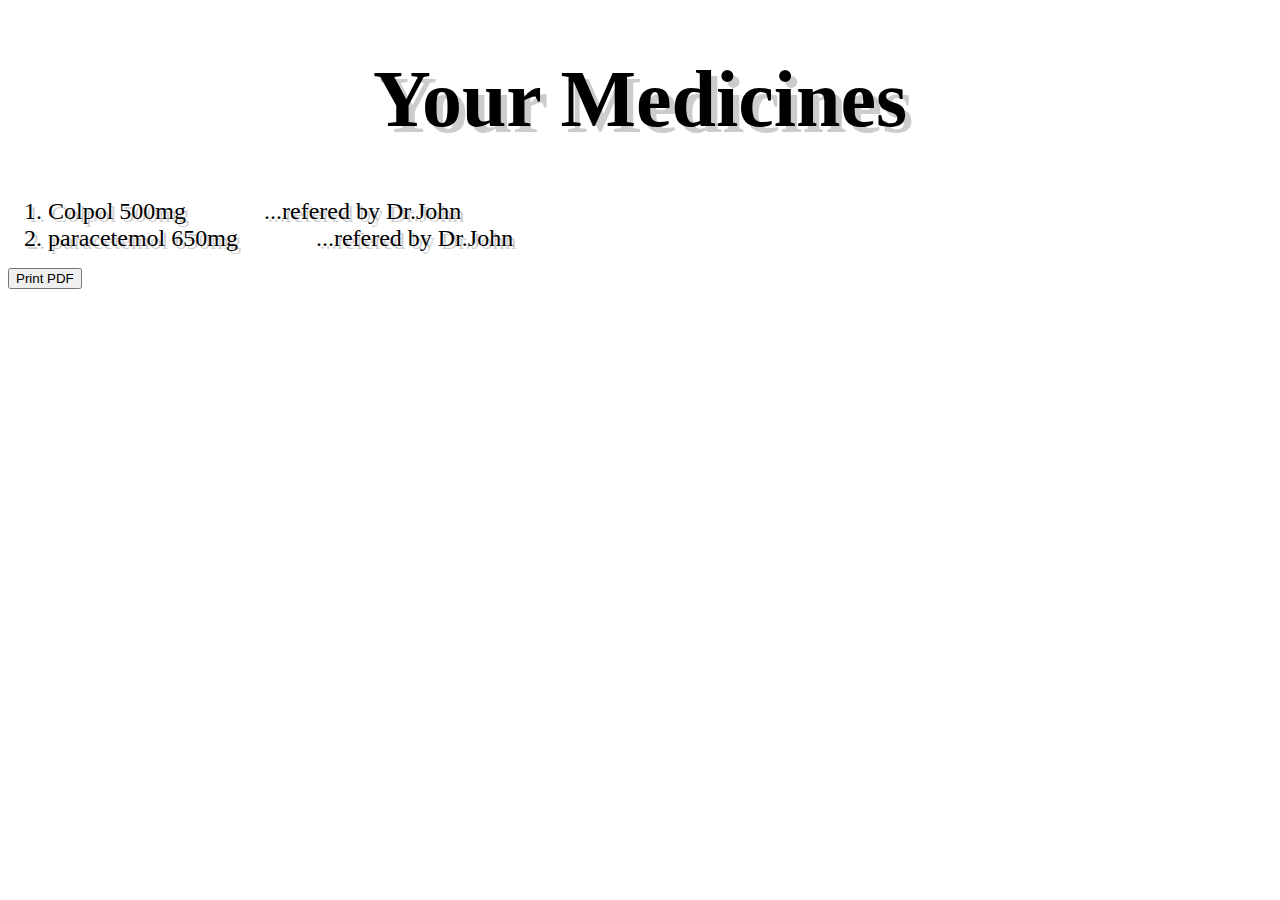
<file: abc.html>
<!DOCTYPE html>
<html lang="en">
<head>
    <meta charset="UTF-8">
    <meta name="viewport" content="width=device-width, initial-scale=1.0">
    <title>Medicine</title>
    <link rel="stylesheet" href="abc.css">
</head>
<body>
    <h1>Your Medicines</h1>
    <ol>
        <li>Colpol 500mg &nbsp;&nbsp;&nbsp;&nbsp;&nbsp;&nbsp;&nbsp;&nbsp;&nbsp;&nbsp;&nbsp;&nbsp;...refered by Dr.John</li>
        <li>paracetemol 650mg &nbsp;&nbsp;&nbsp;&nbsp;&nbsp;&nbsp;&nbsp;&nbsp;&nbsp;&nbsp;&nbsp;&nbsp;...refered by Dr.John</li>

    </ol>
    <button onclick="window.print()">Print PDF</button>
</body>
</html>
</file>
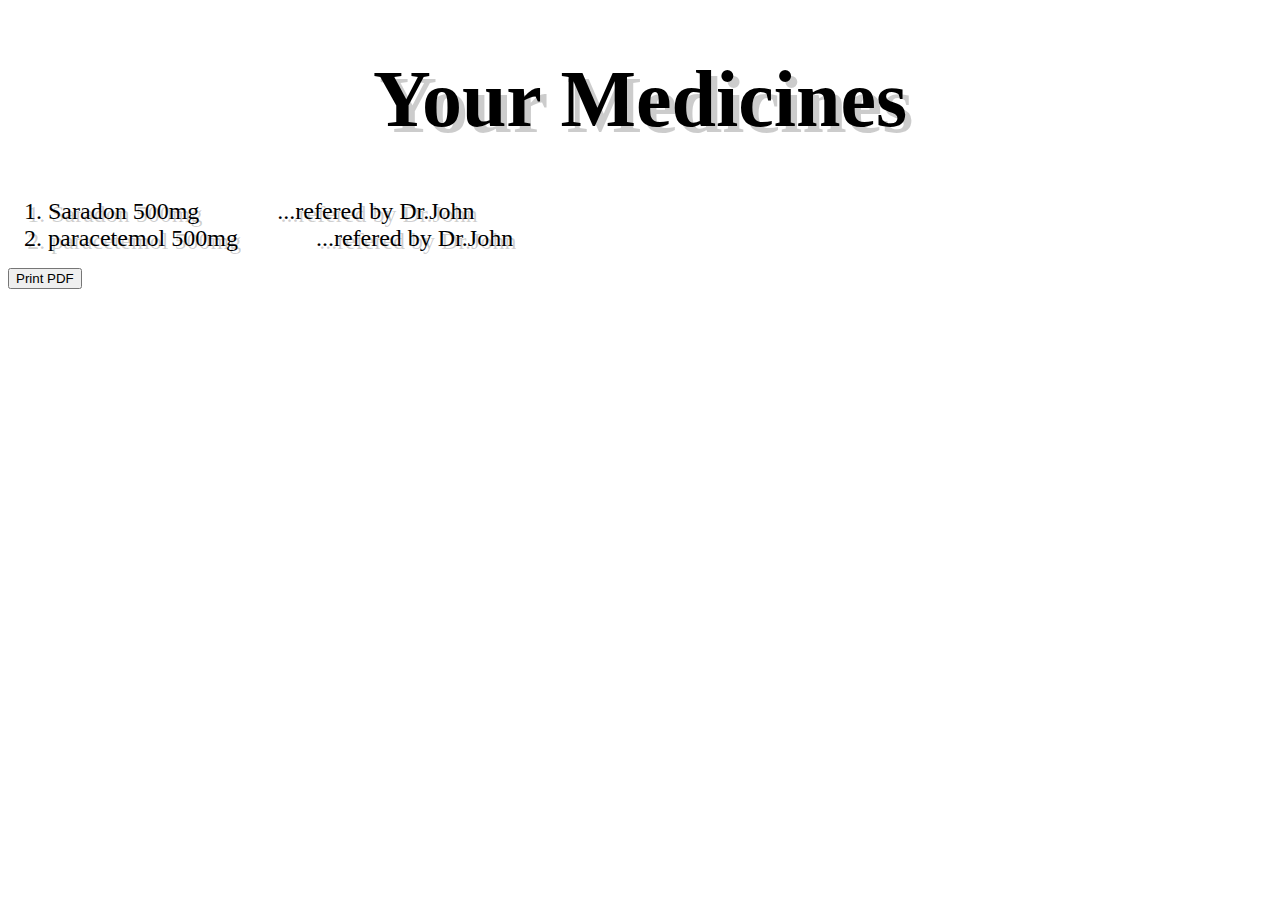
<file: abc2.html>
<!DOCTYPE html>
<html lang="en">
<head>
    <meta charset="UTF-8">
    <meta name="viewport" content="width=device-width, initial-scale=1.0">
    <title>Fever</title>
    <link rel="stylesheet" href="abc.css">
</head>
<body>
    <h1>Your Medicines</h1>
    <ol>
        <li>Saradon 500mg &nbsp;&nbsp;&nbsp;&nbsp;&nbsp;&nbsp;&nbsp;&nbsp;&nbsp;&nbsp;&nbsp;&nbsp;...refered by Dr.John</li>
        <li>paracetemol 500mg &nbsp;&nbsp;&nbsp;&nbsp;&nbsp;&nbsp;&nbsp;&nbsp;&nbsp;&nbsp;&nbsp;&nbsp;...refered by Dr.John</li>
    </ol>
    <button onclick="window.print()">Print PDF</button>
</body>
</html>
</file>
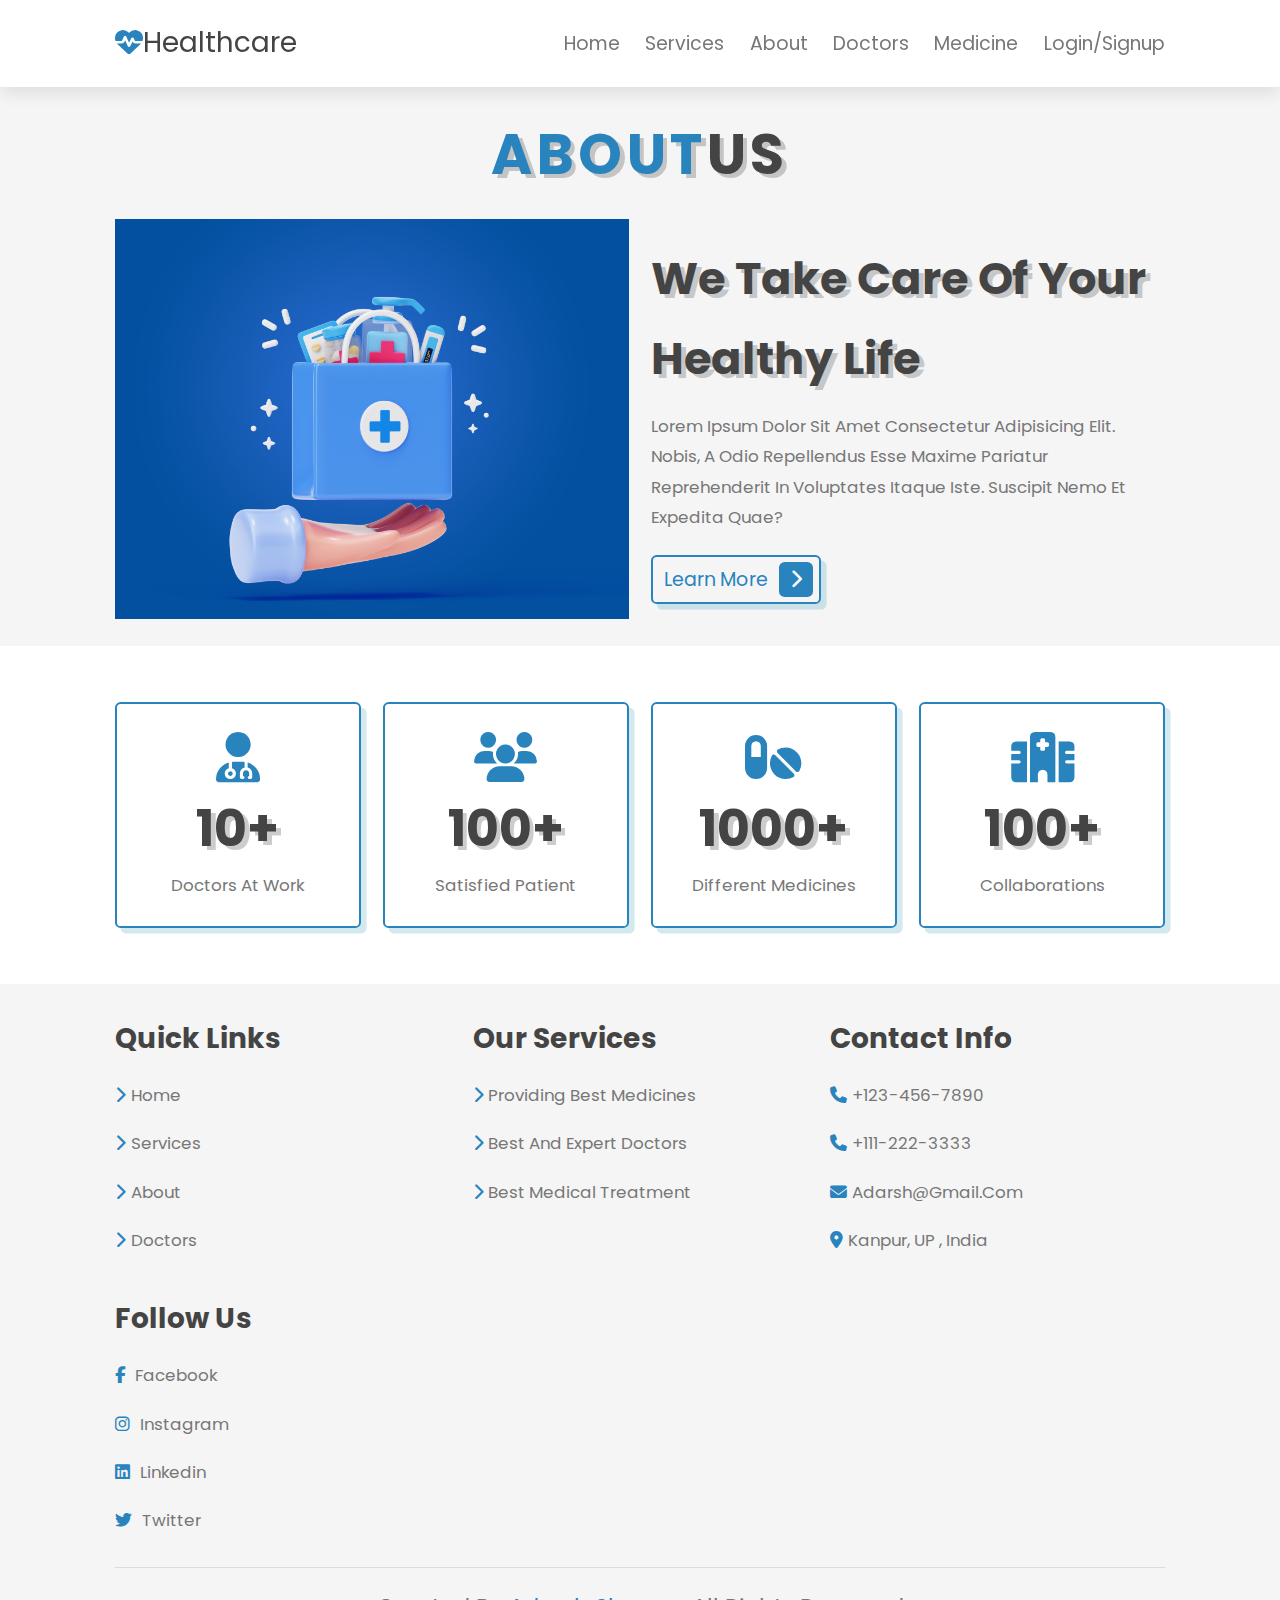
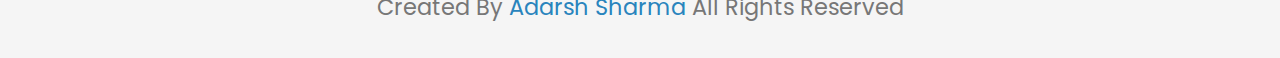
<file: about.html>
<!DOCTYPE html>
<html lang="en">
<head>
    <meta charset="UTF-8">
    <meta name="viewport" content="width=device-width, initial-scale=1.0">
    <title>About</title>

    <!-- font Awesome -->
    <link rel="stylesheet" href="https://cdnjs.cloudflare.com/ajax/libs/font-awesome/6.5.1/css/all.min.css">
    <!-- css file -->
    <link rel="stylesheet" href="style.css">
</head>
<body>

    <!-- Header Section Start Here -->

    <header class="header">
    <a href="#" class="logo"><i class="fas fa-heartbeat"></i>Healthcare</a>

    <nav class="navbar">
     <a href="index.html">Home</a>
     <a href="services.html">Services</a>
     <a href="about.html">About</a>
     <a href="doctor.html">Doctors</a>
     <a href="Medicine.html">Medicine</a>
     <a href="login.html">Login/Signup</a>
    </nav>
    
    <div id="menu-btn" class="fas fa-bars"></div>

</header>

    <!-- about section  -->

    <section class="about service" id="about">
     <h1 class="heading"><span>About</span>Us</h1>
     <div class="row">

      <div class="image">
        <img src="image/9491760.jpg" alt="">
      </div>

      <div class="content">
        <h3>We take care of your healthy life</h3>
        <p>Lorem ipsum dolor sit amet consectetur adipisicing elit. Nobis, a odio repellendus esse maxime pariatur reprehenderit in voluptates itaque iste. Suscipit nemo et expedita quae?</p>
        <a href="#" class="btn">  Learn More <span class="fas fa-chevron-right"></span> </a>
      </div>

     </div>

    </section>

     <!-- icons section  -->

     <section class="icons-container">
        <div class="icons">
          <i class="fas fa-user-md"></i>
          <h3>10+</h3>
          <p>Doctors at work</p>
        </div>

        <div class="icons">
          <i class="fas fa-users"></i>
          <h3>100+</h3>
          <p>Satisfied Patient</p>
        </div>

        <div class="icons">
          <i class="fas fa-pills"></i>
          <h3>1000+</h3>
          <p>Different Medicines</p>
        </div>

        <div class="icons">
          <i class="fas fa-hospital"></i>
          <h3>100+</h3>
          <p>Collaborations</p>
        </div>
      </section>


   <!-- footer section -->

   <section class="footer">
    <div class="box-container">
      <div class="box">
        <h3>Quick Links</h3>
        <a href="#"><i class="fas fa-chevron-right"></i>Home</a>
        <a href="#"><i class="fas fa-chevron-right"></i>Services</a>
        <a href="#"><i class="fas fa-chevron-right"></i>About</a>
        <a href="#"><i class="fas fa-chevron-right"></i>Doctors</a>
      </div>

      <div class="box">
      <h3>Our Services</h3>
      <a href="#"><i class="fas fa-chevron-right"></i>Providing Best Medicines</a>
      <a href="#"><i class="fas fa-chevron-right"></i>Best and expert Doctors</a>
      <a href="#"><i class="fas fa-chevron-right"></i>Best medical Treatment</a>
      
       </div>

    <div class="box">
    <h3>Contact Info</h3>
    <a href="#"><i class="fas fa-phone"></i>+123-456-7890</a>
    <a href="#"><i class="fas fa-phone"></i>+111-222-3333</a>
    <a href="#"><i class="fas fa-envelope"></i>adarsh@gmail.com</a>
    <a href="#"><i class="fas fa-location-dot"></i>Kanpur, UP , India</a>
    </div>

    <div class="box">
    <h3>Follow Us</h3>
    <a href="#"><i  class="fab fa-facebook-f"></i> Facebook</a>
    <a href="#"><i  class="fab fa-instagram"></i> Instagram</a>
    <a href="#"><i  class="fab fa-linkedin"></i> Linkedin</a>
    <a href="#"><i  class="fab fa-twitter"></i> Twitter</a>
    </div>

    </div>

    <div class="credit">Created By <span>Adarsh Sharma</span> all rights reserved</div>
    </section>










<!-- js file -->
<script src="script.js"></script>
</body>
</html>
</file>
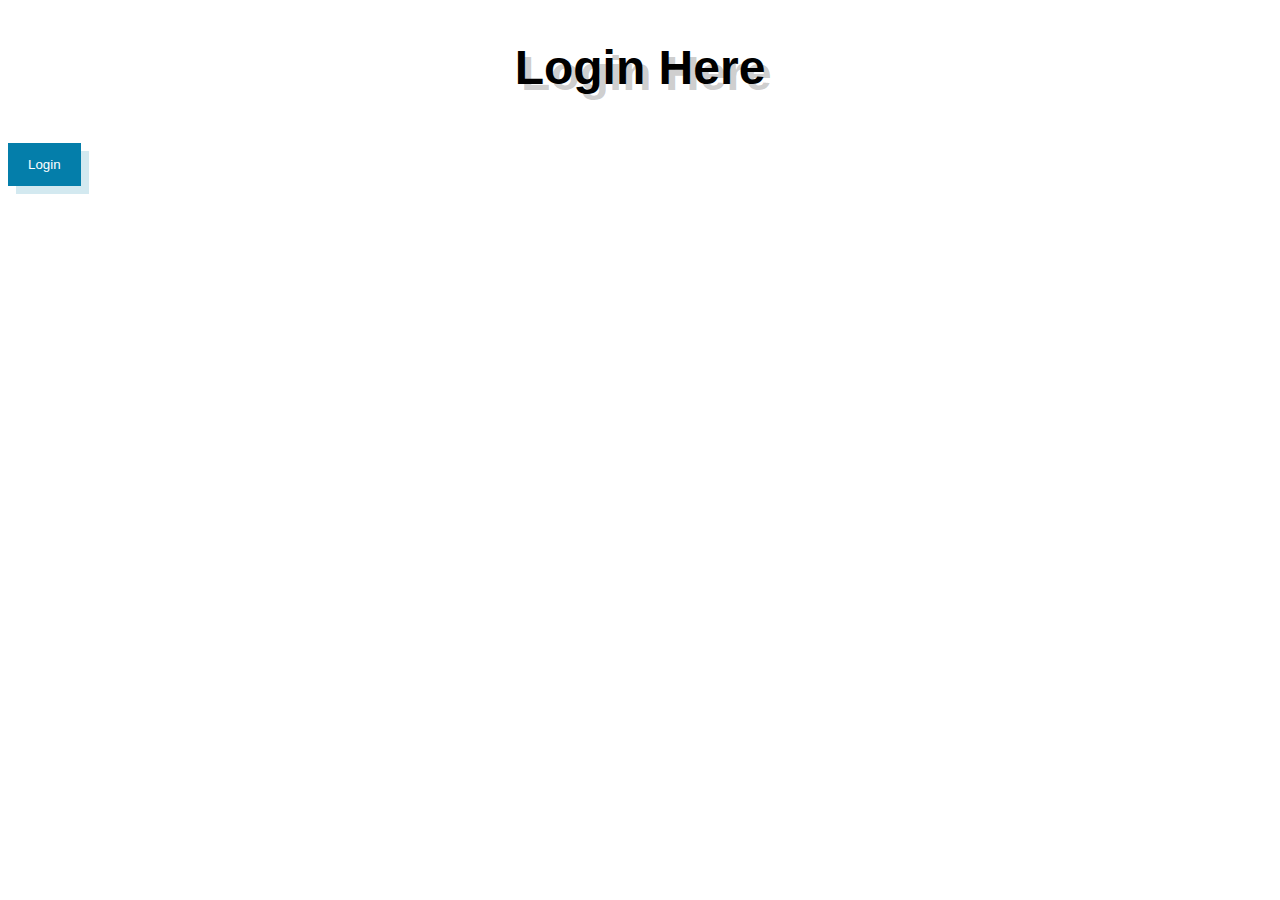
<file: login.html>
<!DOCTYPE html>
<html>
<head>
<meta name="viewport" content="width=device-width, initial-scale=1">
<title>login</title>
<style>
body {font-family: Arial, Helvetica, sans-serif;}

/* Full-width input fields */
input[type=text], input[type=password] {
  width: 100%;
  padding: 12px 20px;
  margin: 8px 0;
  display: inline-block;
  border: 1px solid #ccc;
  box-sizing: border-box;
}

/* Set a style for all buttons */
button {
  text-align: center;
  background-color: #047eaa;
  color: white;
  padding: 14px 20px;
  margin: 8px 0;
  border:.2rem solid var(--blue);
  box-shadow:.5rem .5rem 0 rgba(34, 147, 178, 0.2);
  cursor: pointer;
  width: 100%;
}

button:hover {
  opacity: 0.8;
}

/* Extra styles for the cancel button */
.cancelbtn {
  width: auto;
  padding: 10px 18px;
  background-color: #f44336;
}

/* Center the image and position the close button */
.imgcontainer {
  text-align: center;
  margin: 24px 0 12px 0;
  position: relative;
}

img.avatar {
  width: 40%;
  border-radius: 50%;
}

.container {
  padding: 16px;
}

span.psw {
  float: right;
  padding-top: 16px;
}

/* The Modal (background) */
.modal {
  display: none; /* Hidden by default */
  position: fixed; /* Stay in place */
  z-index: 1; /* Sit on top */
  left: 0;
  top: 0;
  width: 100%; /* Full width */
  height: 100%; /* Full height */
  overflow: auto; /* Enable scroll if needed */
  background-color: rgb(0,0,0); /* Fallback color */
  background-color: rgba(0,0,0,0.4); /* Black w/ opacity */
  padding-top: 60px;
}

/* Modal Content/Box */
.modal-content {
  background-color: #fefefe;
  margin: 5% auto 15% auto; /* 5% from the top, 15% from the bottom and centered */
  border: 1px solid #888;
  width: 80%; /* Could be more or less, depending on screen size */
}

/* The Close Button (x) */
.close {
  position: absolute;
  right: 25px;
  top: 0;
  color: #000;
  font-size: 35px;
  font-weight: bold;
}

.close:hover,
.close:focus {
  color: red;
  cursor: pointer;
}

/* Add Zoom Animation */
.animate {
  -webkit-animation: animatezoom 0.6s;
  animation: animatezoom 0.6s
}

@-webkit-keyframes animatezoom {
  from {-webkit-transform: scale(0)} 
  to {-webkit-transform: scale(1)}
}
  
@keyframes animatezoom {
  from {transform: scale(0)} 
  to {transform: scale(1)}
}

/* Change styles for span and cancel button on extra small screens */
@media screen and (max-width: 300px) {
  span.psw {
     display: block;
     float: none;
  }
  .cancelbtn {
     width: 100%;
  }
}

h2{
    text-align: center;
    font-size: 3rem;
    text-shadow:.4rem .4rem 0 rgba(0,0,0,.2);
}

</style>
</head>
<body>

<h2>Login Here</h2>

<button class="btn" onclick="document.getElementById('id01').style.display='block'" style="width:auto;">Login</button>

<div id="id01" class="modal">
  
  <form class="modal-content animate" action="/action_page.php" method="post">
    <div class="imgcontainer">
      <span onclick="document.getElementById('id01').style.display='none'" class="close" title="Close Modal">&times;</span>
      <img src="image/avatar.jpg" alt="Avatar" class="avatar">
    </div>

    <div class="container">
      <label for="uname"><b>Username</b></label>
      <input type="text" placeholder="Enter Username" name="uname" required>

      <label for="psw"><b>Password</b></label>
      <input type="password" placeholder="Enter Password" name="psw" required>
        
      <button type="submit">Login</button>
      <label>
        <input type="checkbox" checked="checked" name="remember"> Remember me
      </label>
    </div>

    <div class="container" style="background-color:#f1f1f1">
      <button type="button" onclick="document.getElementById('id01').style.display='none'" class="cancelbtn">Cancel</button>
      <span class="psw">Forgot <a href="#">password?</a></span>
    </div>
  </form>
</div>

<script>
// Get the modal
var modal = document.getElementById('id01');

// When the user clicks anywhere outside of the modal, close it
window.onclick = function(event) {
    if (event.target == modal) {
        modal.style.display = "none";
    }
}
</script>

</body>
</html>
</file>
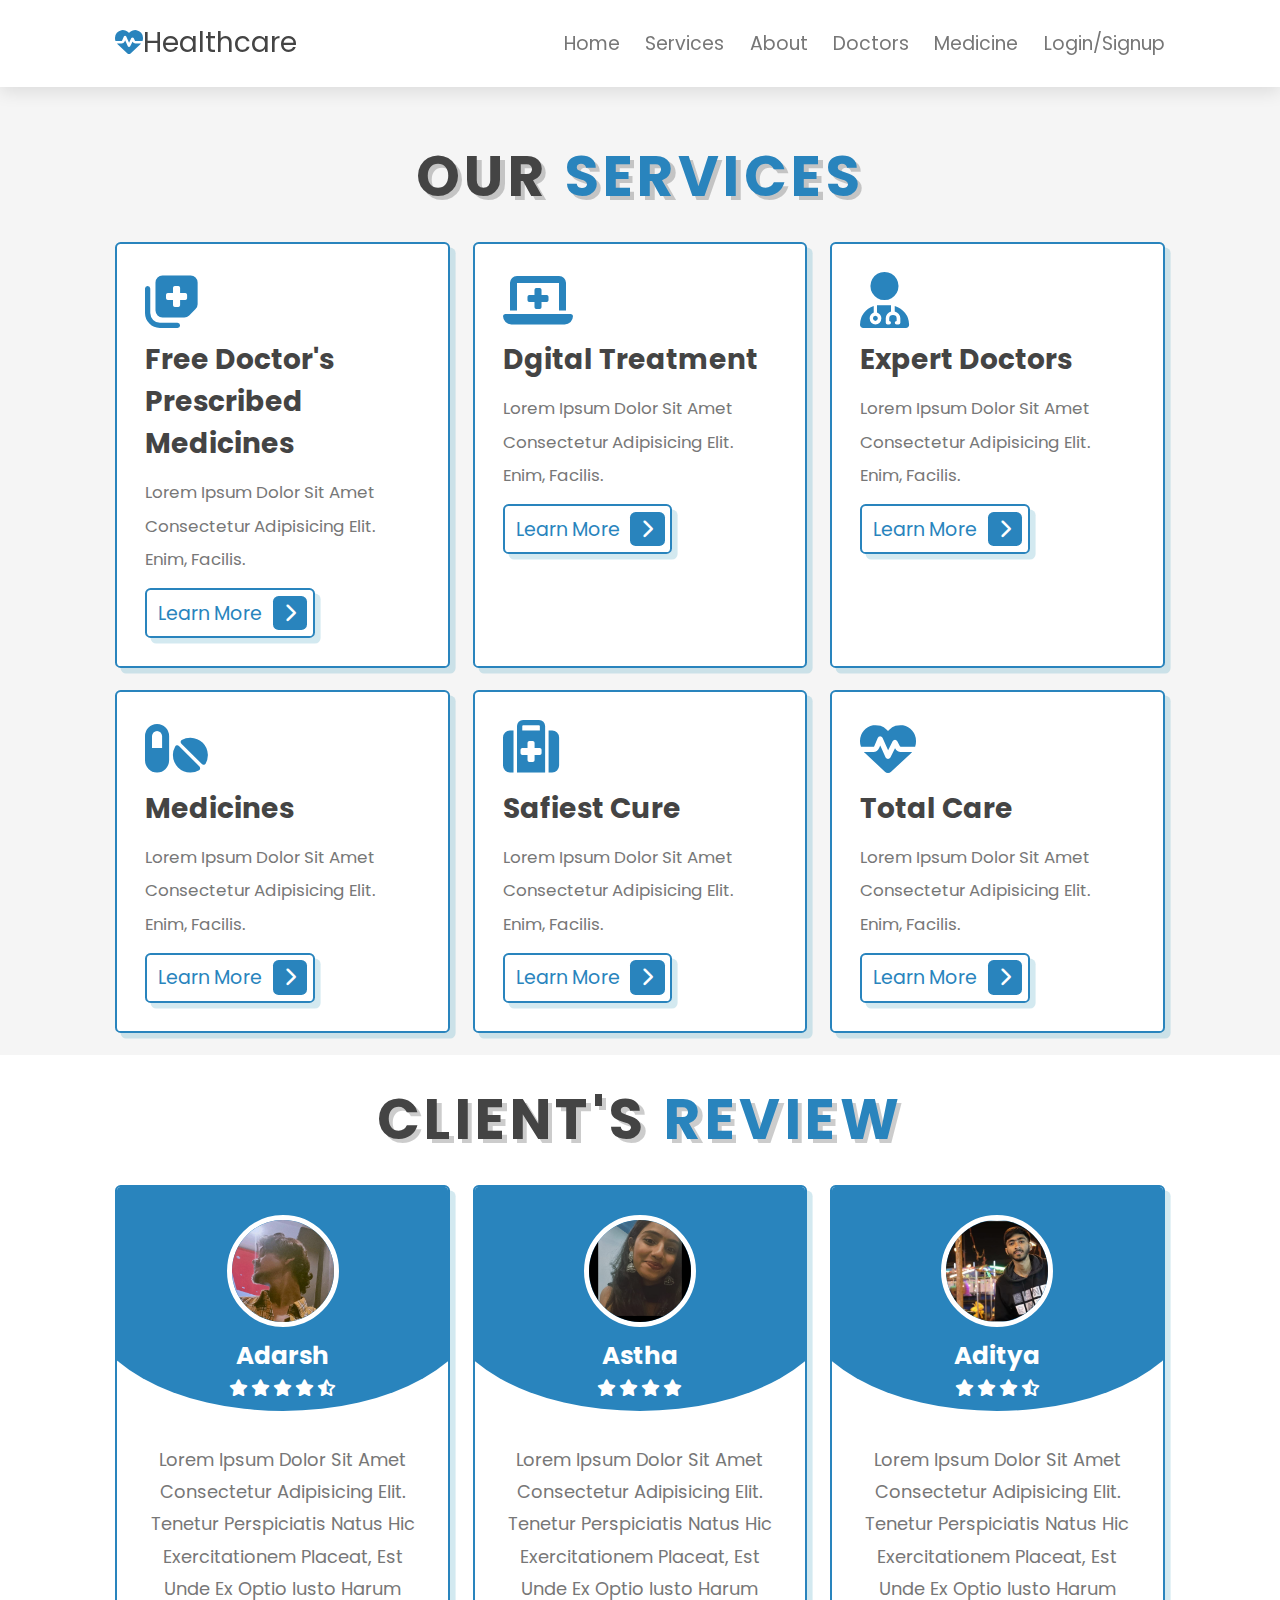
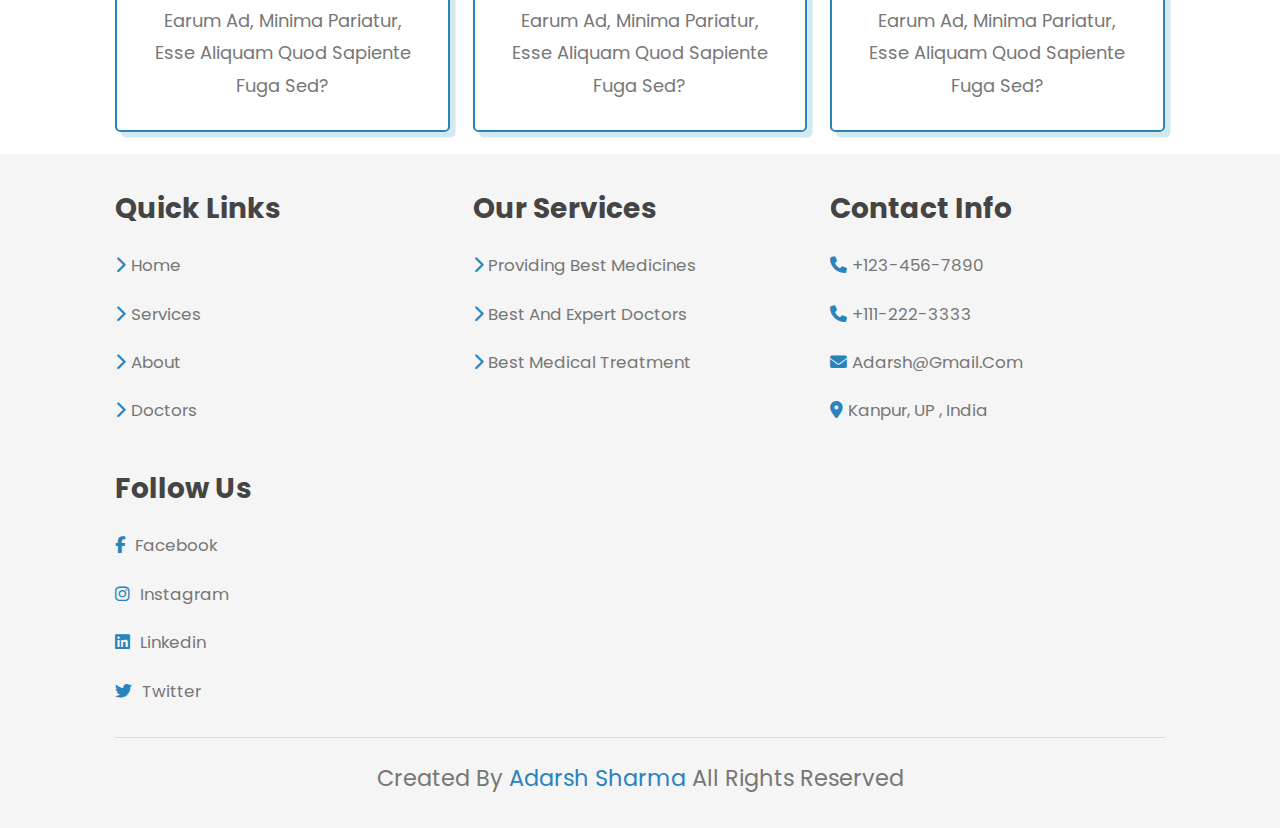
<file: services.html>
<!DOCTYPE html>
<html lang="en">
<head>
    <meta charset="UTF-8">
    <meta name="viewport" content="width=device-width, initial-scale=1.0">
    <title>Services</title>

    <!-- font Awesome -->
    <link rel="stylesheet" href="https://cdnjs.cloudflare.com/ajax/libs/font-awesome/6.5.1/css/all.min.css">
    <!-- css file -->
    <link rel="stylesheet" href="style.css">
</head>
<body>

    <!-- Header Section Start Here -->

    <header class="header">
    <a href="#" class="logo"><i class="fas fa-heartbeat"></i>Healthcare</a>

    <nav class="navbar">
     <a href="index.html">Home</a>
     <a href="services.html">Services</a>
     <a href="about.html">About</a>
     <a href="doctor.html">Doctors</a>
     <a href="Medicine.html">Medicine</a>
     <a href="login.html">Login/Signup</a>
    </nav>
    
    <div id="menu-btn" class="fas fa-bars"></div>

</header>
    

    <!-- Services section  -->

    <section class="services" id="services">

     <h2 class="heading service">Our <span>Services</span></h2>
     <div class="box-container">

       <div class="box">
        <i class="fas fa-notes-medical"></i>
        <h3>Free Doctor's Prescribed Medicines</h3>
        <p>Lorem ipsum dolor sit amet consectetur adipisicing elit. Enim, facilis.</p>
        <a href="#" class="btn">Learn more <span class="fas fa-chevron-right"></span> </a>
       </div>
      
       <div class="box">
        <i class="fas fa-laptop-medical"></i>
        <h3>Dgital Treatment</h3>
        <p>Lorem ipsum dolor sit amet consectetur adipisicing elit. Enim, facilis.</p>
        <a href="#" class="btn">Learn more <span class="fas fa-chevron-right"></span> </a>
       </div>

       <div class="box">
        <i class="fas fa-user-md"></i>
        <h3>Expert Doctors</h3>
        <p>Lorem ipsum dolor sit amet consectetur adipisicing elit. Enim, facilis.</p>
        <a href="#" class="btn">Learn more <span class="fas fa-chevron-right"></span> </a>
       </div>

       <div class="box">
        <i class="fas fa-pills"></i>
        <h3>Medicines</h3>
        <p>Lorem ipsum dolor sit amet consectetur adipisicing elit. Enim, facilis.</p>
        <a href="#" class="btn">Learn more <span class="fas fa-chevron-right"></span> </a>
       </div>

       <div class="box">
        <i class="fas fa-medkit"></i>
        <h3>safiest cure</h3>
        <p>Lorem ipsum dolor sit amet consectetur adipisicing elit. Enim, facilis.</p>
        <a href="#" class="btn">Learn more <span class="fas fa-chevron-right"></span> </a>
       </div>
       
       <div class="box">
        <i class="fas fa-heartbeat"></i>
        <h3>Total care</h3>
        <p>Lorem ipsum dolor sit amet consectetur adipisicing elit. Enim, facilis.</p>
        <a href="#" class="btn">Learn more <span class="fas fa-chevron-right"></span> </a>
       </div>

        </div>

    </section>

   
    <!-- review section Start -->
    <section class="review" id="review">

      <h1 class="heading">Client's <span>Review</span></h1>

      <div class="box-container">
        <div class="box">
          <img src="image/pic.jpeg" alt="img">
          <h3>Adarsh</h3>
          <div class="stars">
            <i class="fas fa-star"></i>
            <i class="fas fa-star"></i>
            <i class="fas fa-star"></i>
            <i class="fas fa-star"></i>
            <i class="fas fa-star-half-alt"></i>
          </div>

          <p class="text">Lorem ipsum dolor sit amet consectetur adipisicing elit. Tenetur perspiciatis natus hic exercitationem placeat, est unde ex optio iusto harum earum ad, minima pariatur, esse aliquam quod sapiente fuga sed?</p>
        </div>

        <div class="box">
          <img src="image/pic-2.jpg" alt="img">
          <h3>Astha</h3>
          <div class="stars">
            <i class="fas fa-star"></i>
            <i class="fas fa-star"></i>
            <i class="fas fa-star"></i>
            <i class="fas fa-star"></i>
          </div>

          <p class="text">Lorem ipsum dolor sit amet consectetur adipisicing elit. Tenetur perspiciatis natus hic exercitationem placeat, est unde ex optio iusto harum earum ad, minima pariatur, esse aliquam quod sapiente fuga sed?</p>
        </div>


        <div class="box">
          <img src="image/pic-3.jpg" alt="img">
          <h3>Aditya</h3>
          <div class="stars">
            <i class="fas fa-star"></i>
            <i class="fas fa-star"></i>
            <i class="fas fa-star"></i>
            <i class="fas fa-star-half-alt"></i>
          </div>

          <p class="text">Lorem ipsum dolor sit amet consectetur adipisicing elit. Tenetur perspiciatis natus hic exercitationem placeat, est unde ex optio iusto harum earum ad, minima pariatur, esse aliquam quod sapiente fuga sed?</p>
        </div>

      </div>

    </section>


   <!-- footer section -->

   <section class="footer">
    <div class="box-container">
      <div class="box">
        <h3>Quick Links</h3>
        <a href="#"><i class="fas fa-chevron-right"></i>Home</a>
        <a href="#"><i class="fas fa-chevron-right"></i>Services</a>
        <a href="#"><i class="fas fa-chevron-right"></i>About</a>
        <a href="#"><i class="fas fa-chevron-right"></i>Doctors</a>
      </div>

      <div class="box">
      <h3>Our Services</h3>
      <a href="#"><i class="fas fa-chevron-right"></i>Providing Best Medicines</a>
      <a href="#"><i class="fas fa-chevron-right"></i>Best and expert Doctors</a>
      <a href="#"><i class="fas fa-chevron-right"></i>Best medical Treatment</a>
      
       </div>

    <div class="box">
    <h3>Contact Info</h3>
    <a href="#"><i class="fas fa-phone"></i>+123-456-7890</a>
    <a href="#"><i class="fas fa-phone"></i>+111-222-3333</a>
    <a href="#"><i class="fas fa-envelope"></i>adarsh@gmail.com</a>
    <a href="#"><i class="fas fa-location-dot"></i>Kanpur, UP , India</a>
    </div>

    <div class="box">
    <h3>Follow Us</h3>
    <a href="#"><i  class="fab fa-facebook-f"></i> Facebook</a>
    <a href="#"><i  class="fab fa-instagram"></i> Instagram</a>
    <a href="#"><i  class="fab fa-linkedin"></i> Linkedin</a>
    <a href="#"><i  class="fab fa-twitter"></i> Twitter</a>
    </div>

    </div>

    <div class="credit">Created By <span>Adarsh Sharma</span> all rights reserved</div>
    </section>










<!-- js file -->
<script src="script.js"></script>
</body>
</html>
</file>
<file: abc.css>
h1{
   text-align: center;
   font-size: 5rem; 
   color: black;
   text-shadow:.4rem .4rem 0 rgba(0,0,0,.2);
}
ol li{
   align-items: center;
    font-size: 1.5rem;
    text-shadow:.2rem .2rem 0 rgba(0,0,0,.2);
    color: black;
}
</file>
<file: style.css>
@import url('https://fonts.googleapis.com/css2?family=Poppins:wght@100;200;300;400;500;600;700&display=swap');


:root{
    --blue:#2984bd;
    --black:#444;
    --light-color:#777;
    --box-shadow:.5rem .5rem 0 rgba(34, 147, 178, 0.2);
    --text-shadow:.4rem .4rem 0 rgba(0,0,0,.2);
    --border:.2rem solid var(--blue);
}
*{
    font-family: 'Poppins', sans-serif;
    margin: 0; padding: 0;
    box-sizing: border-box;
    outline: none;
    border: none;
    text-transform: capitalize;
    transition: all .2s ease-out;
    text-decoration: none;
}

html{
    font-size: 70%;
    overflow-x: hidden;
    scroll-padding-top:7rem;
    scroll-behavior: smooth;

}
section{

    padding: 2rem 9%;

}
section:nth-child(even){
    background: #f5f5f5;
}
.heading{
    text-align: center;
    padding-bottom: 2rem;
    text-shadow: var(--text-shadow);
    text-transform: uppercase;
    color: var(--black);
    font-size: 5rem;
    letter-spacing: .4rem;
}
.heading span{
    text-transform: uppercase;
    color: var(--blue);
}

.btn{
    display: inline-block;
    margin-top: 1rem;
    padding: .5rem;
    padding-left: 1rem;
    border: var(--border);
    border-radius: .5rem;
    box-shadow: var(--box-shadow);
    color: var(--blue);
    cursor: pointer;
    font-size: 1.7rem;
}
.btn span{
    padding: .7rem 1rem;
    border-radius: .5rem;
    background: var(--blue);
    color: #fff;
    margin-left: .5rem;
}
.btn:hover{
    background: var(--blue);
    color: #fff;
}
.btn:hover span{
    color: var(--blue);
    background: #fff;
    margin-left: 1rem;
}

.header{
    padding: 2rem 9%;
    position: fixed;
    top: 0;left: 0;right: 0;
    z-index: 1000;
    box-shadow: 0 .5rem 1.5rem rgba(0,0,0,.1);
    display:flex;
    align-items: center;
    justify-content: space-between;
    background: #fff;
}
.header .logo{
    font-size: 2.5rem;
    color: var(--black);
} 
.header .logo i{
    color: var(--blue);
}
.header .navbar a{
     font-size: 1.7rem;
     color: var(--light-color);
     margin-left: 2rem;

}
.header .navbar a:hover{
    color: var(--blue);
}
#menu-btn{
    font-size: 2.5rem;
    border-radius: .5rem;
    background: #eee;
    color: var(--blue);
    padding: 1rem 1.5rem;
    cursor: pointer;
    display: none;
}


/* media queries */
@media (max-width:991px) {
    html{
        font-size: 55%;
    }
    .header{
        padding: 2rem;
    }
    section{
        padding: 2rem;
    }
}
@media (max-width:768px) {
    #menu-btn{
       display: initial;
    }
    .header .navbar{
        position: absolute;
        top: 115%; right: 2rem;
        border-radius: .5rem;
        box-shadow: var(--box-shadow);
        width: 30rem;
        border: var(--border);
        background: #fff;
        transform: scale(0);
        opacity: 0;
        transform-origin: top right;
        transition: none;
    }
    .header .navbar.active{
        transform: scale(1);
        opacity: 1;
        transition: .4s ease-out;
    }
    .header .navbar a{
        font-size: 2rem;
        display: block;
        margin: 2.5rem;
    }
}
@media (max-width:450px) {
    html{
        font-size: 50%;
    }
}

.home{
    display: flex;
    align-items: center;
    flex-wrap: wrap;
    gap: 1.5rem;
    padding-top: 10rem;
}
.home .image{
   flex: 1 1 45rem;
}
.home .image img{
    width: 100%;
 }
 .home .content {
    flex: 1 1 45rem;
 }
 .home .content h3{
    font-size: 4.5rem;
    color: var(--black);
    line-height: 1.8;
    text-shadow: var(--text-shadow);

 }
 .home .content p{
    font-size: 1.7rem;
    color: var(--light-color);
    line-height: 1.8;
   padding: 1rem 0;
    
 }

 .icons-container{
    display:grid;
    gap: 2rem;
    grid-template-columns: repeat(auto-fit,minmax(20rem , 1fr));
    padding-top: 5rem;
    padding-bottom: 5rem;
 }
 
 .icons-container .icons{
       border: var(--border);
       box-shadow: var(--box-shadow);
       border-radius: .5rem;
       text-align: center;
       padding: 2.5rem;
 }
 .icons-container .icons:hover{
    box-shadow:1rem 1rem rgba(28, 80, 191, 0.2);
 }
 .icons-container .icons i{
    font-size: 4.5rem;
    color: var(--blue);
    padding-bottom: .7rem;

 }
 .icons-container .icons h3{
    font-size: 4.5rem;
    color: var(--black);
    padding-bottom: .5rem 0;
    text-shadow: var(--text-shadow);
 }
 .icons-container .icons p{
    font-size: 1.5rem;
    color: var(--light-color);
    padding-top: .5rem;
 }

 .services .box-container{
    display:grid;
    grid-template-columns: repeat(auto-fit,minmax(27rem , 1fr));
    gap: 2rem;
 }
 .services .box-container .box{
    background: #fff;
    border-radius: .5rem;
    box-shadow: var(--box-shadow);
    border: var(--border);
    padding: 2.5rem;
 }
 .services .box-container .box:hover{
    box-shadow:1rem 1rem rgba(28, 80, 191, 0.2);
 }
 .services .box-container .box i{
    color: var(--blue);
    font-size: 5rem;
 }
 .services .box-container .box h3{
    color: var(--black);
    font-size: 2.5rem;
    padding: 1rem 0;
 }
 .services .box-container .box p{
    color: var(--light-color);
    font-size: 1.5rem;
    line-height: 2;
 }
 .about .row{
    display: flex;
    align-items: center;
    flex-wrap: wrap;
    gap: 2rem;
 }
 .about .row .image{
    flex: 1 1 45rem;
 }
 .about .row .image img{
    width: 100%;
 }
 .about .row .content{
    flex: 1 1 45rem;
 }
 .about .row .content h3{
    color: var(--black);
    text-shadow: var(--text-shadow);
    font-size: 4rem;
    line-height:1.8;
 }
 .about .row .content p{
    color: var(--light-color);
    padding: 1rem 0;
    font-size: 1.5rem;
    line-height:1.8;
 }
 .doctors .box-container{
    display:grid;
    grid-template-columns: repeat(auto-fit,minmax(27rem , 1fr));
    gap: 2rem;
 }
 .doctors .box-container .box{
    text-align: center;
    background: #fff;
    border-radius: .5rem;
    border: var(--border);
    box-shadow: var(--box-shadow);
    padding: 2rem;
 }
 .doctors .box-container .box:hover{
    box-shadow:1rem 1rem rgba(28, 80, 191, 0.2);
 }
 .doctors .box-container .box img{
    height: 20rem;
    border: var(--border);
    border-radius: .5rem;
    margin-top: 1rem;
    margin-bottom: 1rem;
 }
 .doctors .box-container .box h3{
    color: var(--black);
    font-size: 2.5rem;
 }
 .doctors .box-container .box span{
    color: var(--blue);
    font-size: 1.5rem;
 }
 .doctors .box-container .box .share{
   padding-top: 2rem ;
 }
 .doctors .box-container .box .share a{
   height: 5rem;
   width: 5rem;
   line-height: 4.5rem;
   font-size: 2rem;
   color: var(--blue);
   border-radius: .5rem;
   border: var(--border);
   margin: .3rem;
  }
  .doctors .box-container .box .share a:hover{
    background: var(--blue);
    color: #fff;
    box-shadow: var(--box-shadow);
  }
.book .row{
    display: flex;
    align-items: center;
    flex-wrap: wrap;
    gap: 2rem;
}
.book .row .image{
    flex: 1 1 45rem;
}
.book .row .image img{
    width:100%
}
.book .row form{
    flex: 1 1 45rem;
    background: #fff;
    border:var(--border);
    box-shadow: var(--box-shadow);
    text-align: center;
    padding: 2rem;
    border-radius: .5rem;
}
.book .row form h3{
    color: var(--black);
}
.book .row form .box{
    width: 100%;
    margin: .7rem 0;
    border-radius: .5rem;
    border: var(--border);
    font-size: 1.6rem;
    color: var(--black);
    text-transform: none;
    padding: 1rem;
}
.book .row form .btn{
    padding: 1rem 3rem;
}

.review .box-container{
    display:grid;
    grid-template-columns: repeat(auto-fit,minmax(27rem , 1fr));
    gap: 2rem;
}
.review .box-container .box{
    border: var(--border);
    box-shadow: var(--box-shadow);
    border-radius: .5rem;
    padding: 2.5rem;
    background: #fff;
    text-align: center;
    position: relative;
    overflow: hidden;
    z-index: 0;
}
.review .box-container .box:hover{
    box-shadow:1rem 1rem rgba(28, 80, 191, 0.2);
}
.review .box-container .box img{
    height: 10rem;
    width: 10rem;
    border-radius: 50%;
    object-fit: cover;
    border: .5rem solid #fff;  
}
.review .box-container .box h3{
    color:#fff;
    font-size: 2.2rem;
    padding: .5rem 0;
}
.review .box-container .box .stars i{
    color:#fff;
    font-size: 1.5rem;
}
.review .box-container .box .text{
    color: var(--light-color);
    line-height: 1.8;
    font-size: 1.6rem;
    padding-top: 4rem;
}
.review .box-container .box::before{
    content: '';
    position: absolute;
    top: 0; left: 50%;
    transform: translateX(-50%);
    background: var(--blue);
    border-bottom-left-radius: 50%;
    border-bottom-right-radius: 50%; 
    height: 20rem;
    width: 120%;
    z-index: -1;
}
 
.footer .box-container{
    display:grid;
    grid-template-columns: repeat(auto-fit,minmax(22rem , 1fr));
    gap: 2rem;
}
.footer .box-container .box h3{
    font-size: 2.5rem;
    color: var(--black);
    padding: 1rem 0;
}
.footer .box-container .box a{ 
    display: block;
    font-size: 1.5rem;
    color: var(--light-color);
    padding: 1rem 0;
}
.footer .box-container .box a i{
    padding-right: .5rem;
    color: var(--blue);
}
.footer .box-container .box a:hover i{
    padding-right: 2rem;
}
.footer .credit{
    padding: 1rem;
    padding-top: 2rem;
    margin-top: 2rem;
    text-align: center;
    font-size: 2rem;
    color: var(--light-color);
    border-top: .1rem solid rgba(0,0,0,.1);
}
.footer .credit span{
color: var(--blue);
}


/* medicine page  */

.Medicines .navbar{
    text-align: center;
}
.Medicines .navbar .d-flex input{
    width: 50rem;
    font-size: 1.5rem;
    text-align: center;
    border: var(--border);
    box-shadow: var(--box-shadow);
} 
#mySearch {
    width: 100%;
    font-size: 18px;
    padding: 11px;
    border: 1px solid #ddd;
  }
  
  /* Style the navigation menu */
  #myMenu {
    list-style-type: none;
    padding: 0;
    margin: 0;
  }
  
  /* Style the navigation links */
  #myMenu li a {
    padding: 12px;
    text-decoration: none;
    color: black;
    display: block
  }
  
  #myMenu li a:hover {
    background-color: #eee;
  }

@media (max-width:450px){
    .Medicines .navbar .d-flex input{
        width: 20rem;
        font-size: 1rem;
    }

}

/* services page  */

.service{
    padding-top: 10rem;
}
</file>
